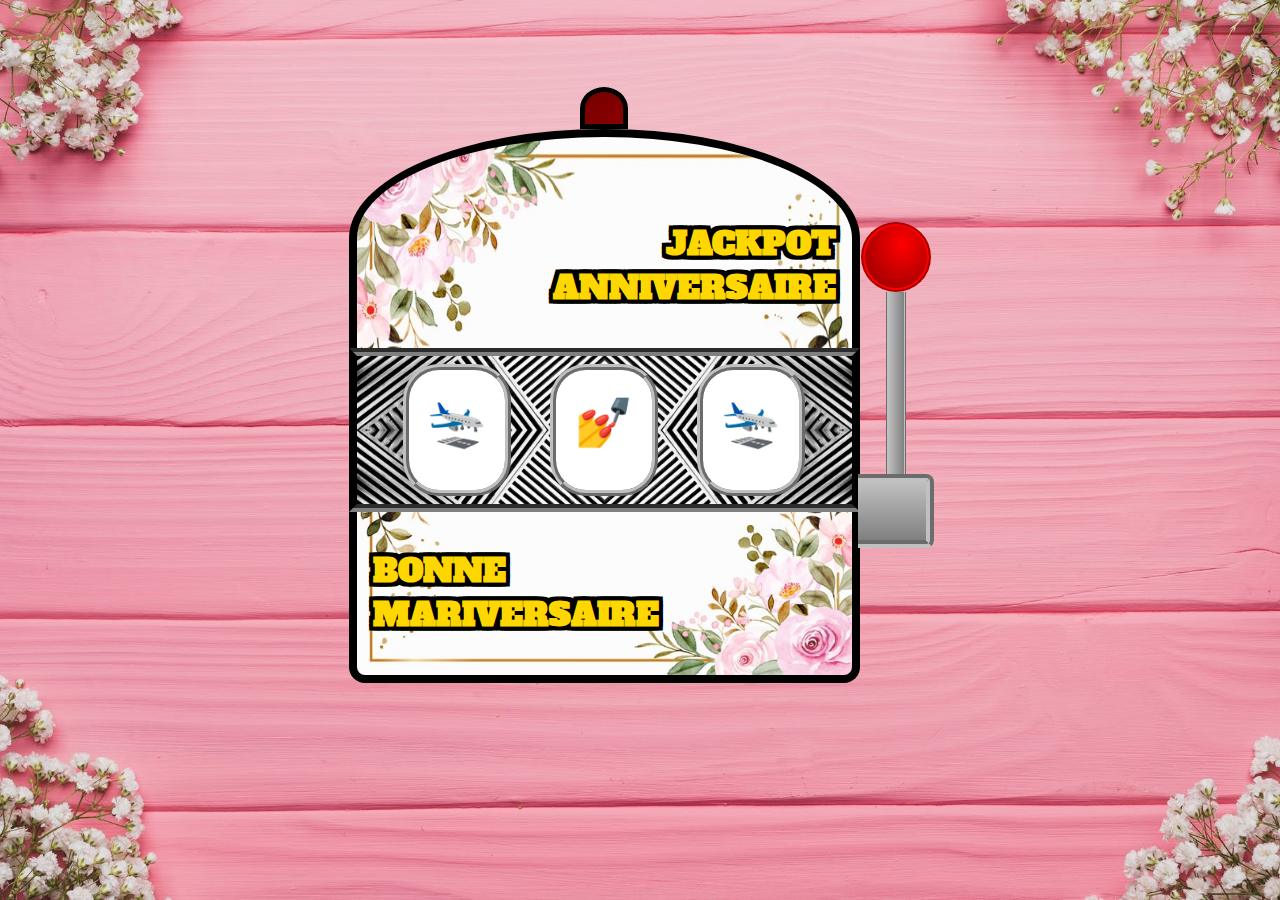
<file: 2022/index.html>
<!DOCTYPE html>
<html lang="en">

<head>
	<meta charset="UTF-8">
	<meta http-equiv="X-UA-Compatible" content="IE=edge">
	<meta name="viewport" content="width=device-width, initial-scale=1.0">
	<meta name="description" content="Website celebrating Marianne's birthday.">
	<title>mariversaire</title>
	<link href="/rsrc/images/birthday-cake.png" rel="icon" type="image/png">
	<link href="/rsrc/styles/fonts.css" rel="stylesheet">
	<link href="./rsrc/styles/default.css" rel="stylesheet">
	<script src="./src/lib.js"></script>
</head>

<body>
	<h1 id="motivation" class="page-title fade-in-out">WIN UP TO 3 MAGNIFICENT PRIZES</h1>
	<div id="slot-machine">
		<div id="slot-machine-left">
			<div id="slot-machine-light" onclick="resetSpins()" title="Reset spin count"></div>
			<div id="slot-machine-top">
				<h1 class="slot-machine-title">JACKPOT ANNIVERSAIRE</h1>
			</div>
			<div id="slot-machine-body">
				<div class="slot">
					<div class="slot-mask">
						<div id="slot-1" class="slot-text"></div>
					</div>
				</div>
				<div class="slot">
					<div class="slot-mask">
						<div id="slot-2" class="slot-text"></div>
					</div>
				</div>
				<div class="slot">
					<div class="slot-mask">
						<div id="slot-3" class="slot-text"></div>
					</div>
				</div>
			</div>
			<div id="slot-machine-bottom">
				<h1 class="slot-machine-title">BONNE MARIVERSAIRE</h1>
			</div>
		</div>
		<div id="slot-machine-right">
			<div class="slot-machine-buffer"></div>
			<div id="slot-machine-lever">
				<div id="slot-machine-lever-handle">
					<div id="slot-machine-lever-handle-ball" class="slot-machine-lever-handle-ball-idle" onclick="spin()" title="Spin"></div>
					<div id="slot-machine-lever-handle-stick"></div>
				</div>
				<div id="slot-machine-lever-notch"></div>
			</div>
			<div class="slot-machine-buffer"></div>
		</div>
	</div>
	<div id="prizes"></div>
	<script id="main">
		const motivation = document.getElementById("motivation");
		const machine = document.getElementById("slot-machine");
		const light = document.getElementById("slot-machine-light");
		const slot1 = document.getElementById("slot-1");
		const slot2 = document.getElementById("slot-2");
		const slot3 = document.getElementById("slot-3");
		const handle = document.getElementById("slot-machine-lever-handle");
		const ball = document.getElementById("slot-machine-lever-handle-ball");
		const prizes = document.getElementById("prizes");
		slot1.innerText = SLOT_VALUES.random();
		slot1.style["animation-duration"] = "0.22s"
		slot2.innerText = SLOT_VALUES.random();
		slot2.style["animation-duration"] = "0.2s"
		slot3.innerText = SLOT_VALUES.random();
		slot3.style["animation-duration"] = "0.18s";
		if ((Number.parseInt(localStorage.getItem(LSKEY_SPINS)) - 2) >= PRIZES.at(-1) && !SLOT_VALUES.includes("💆")) {
			SLOT_VALUES.push("💆");
		}
		for (const prize of PRIZES) {
			if ((Number.parseInt(localStorage.getItem(LSKEY_SPINS)) - 2) >= prize) {
				redeemPrize(SLOT_VALUES[Math.sqrt(prize) - 1]);
			}
			else {
				break;
			}
		}
	</script>
</body>

</html>
</file>
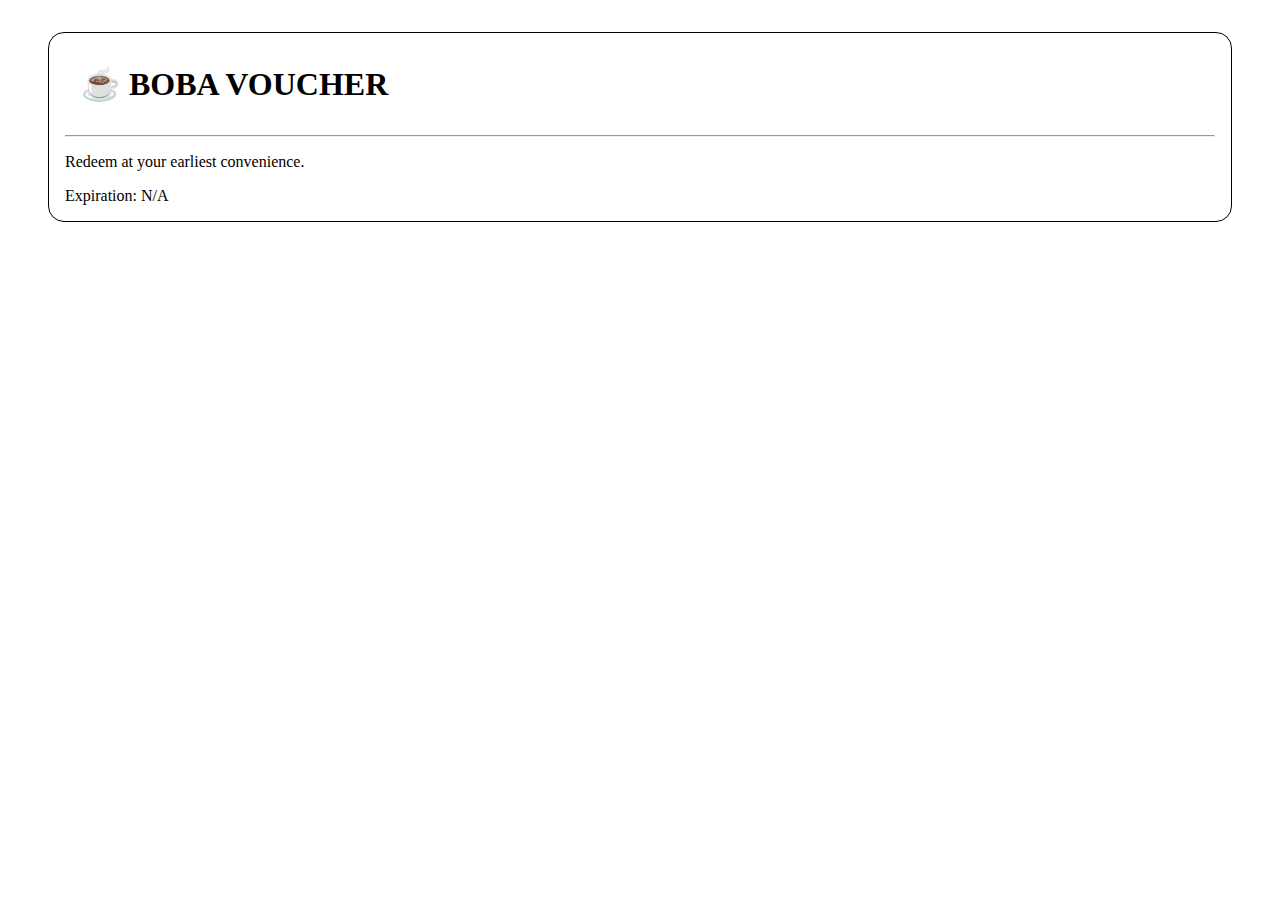
<file: ☕.html>
<!DOCTYPE html>
<html lang="en">

<head>
	<meta charset="UTF-8">
	<meta http-equiv="X-UA-Compatible" content="IE=edge">
	<meta name="viewport" content="width=device-width, initial-scale=1.0">
	<meta name="description" content="Website celebrating Marianne's birthday.">
	<title>☕ - mariversaire</title>
	<link href="/rsrc/images/birthday-cake.png" rel="icon" type="image/png">
	<style>
		* {
			margin: 1em;
		}
	</style>
</head>

<body>
	<div style="border: 1px solid black; border-radius: 1em;">
		<h1>☕ BOBA VOUCHER</h1>
		<hr>
		<p>Redeem at your earliest convenience.</p>
		<p>Expiration: N/A</p>
	</div>
</body>

</html>
</file>
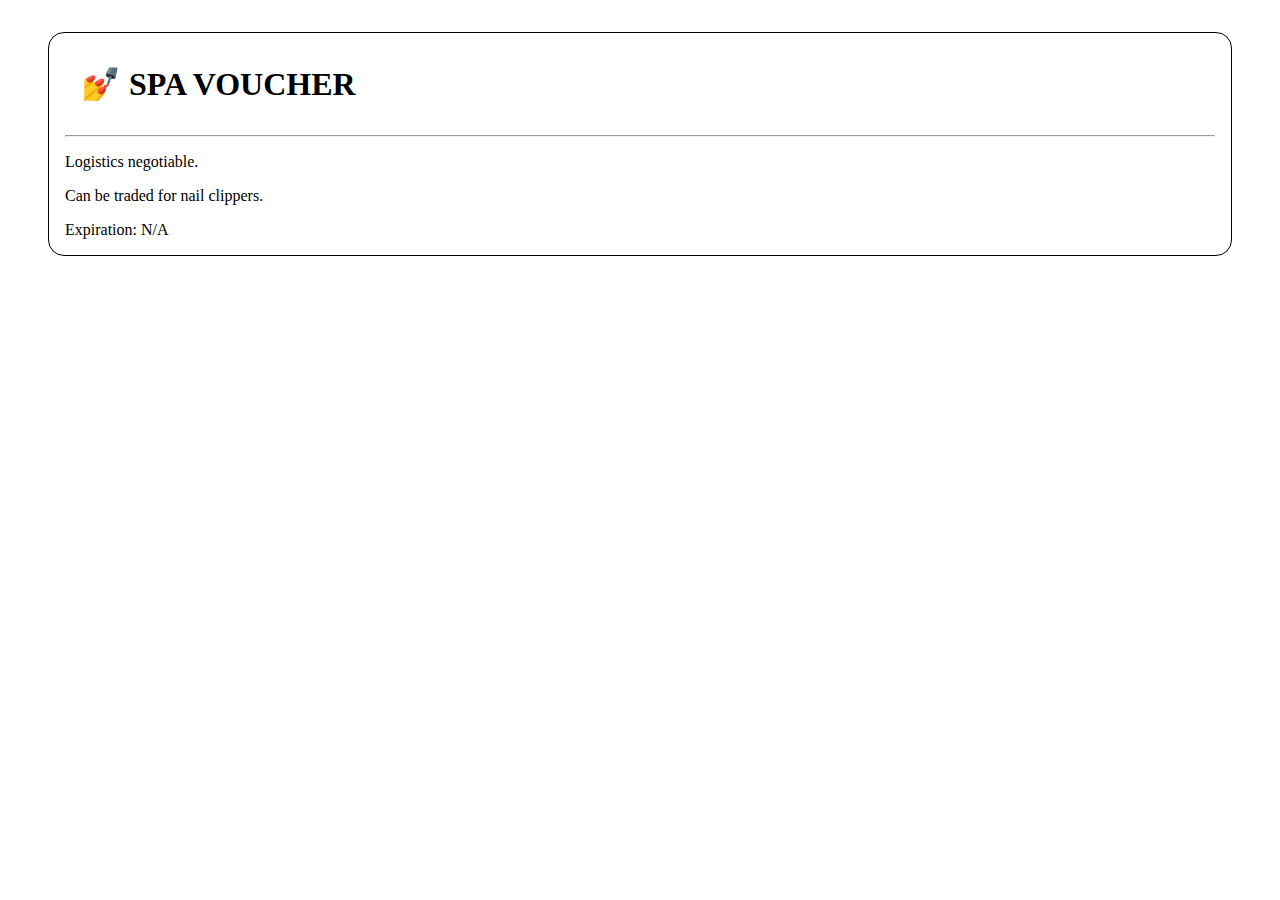
<file: 💅.html>
<!DOCTYPE html>
<html lang="en">

<head>
	<meta charset="UTF-8">
	<meta http-equiv="X-UA-Compatible" content="IE=edge">
	<meta name="viewport" content="width=device-width, initial-scale=1.0">
	<meta name="description" content="Website celebrating Marianne's birthday.">
	<title>💅 - mariversaire</title>
	<link href="/rsrc/images/birthday-cake.png" rel="icon" type="image/png">
	<style>
		* {
			margin: 1em;
		}
	</style>
</head>

<body>
	<div style="border: 1px solid black; border-radius: 1em;">
		<h1>💅 SPA VOUCHER</h1>
		<hr>
		<p>Logistics negotiable.</p>
		<p>Can be traded for nail clippers.</p>
		<p>Expiration: N/A</p>
	</div>
</body>

</html>
</file>
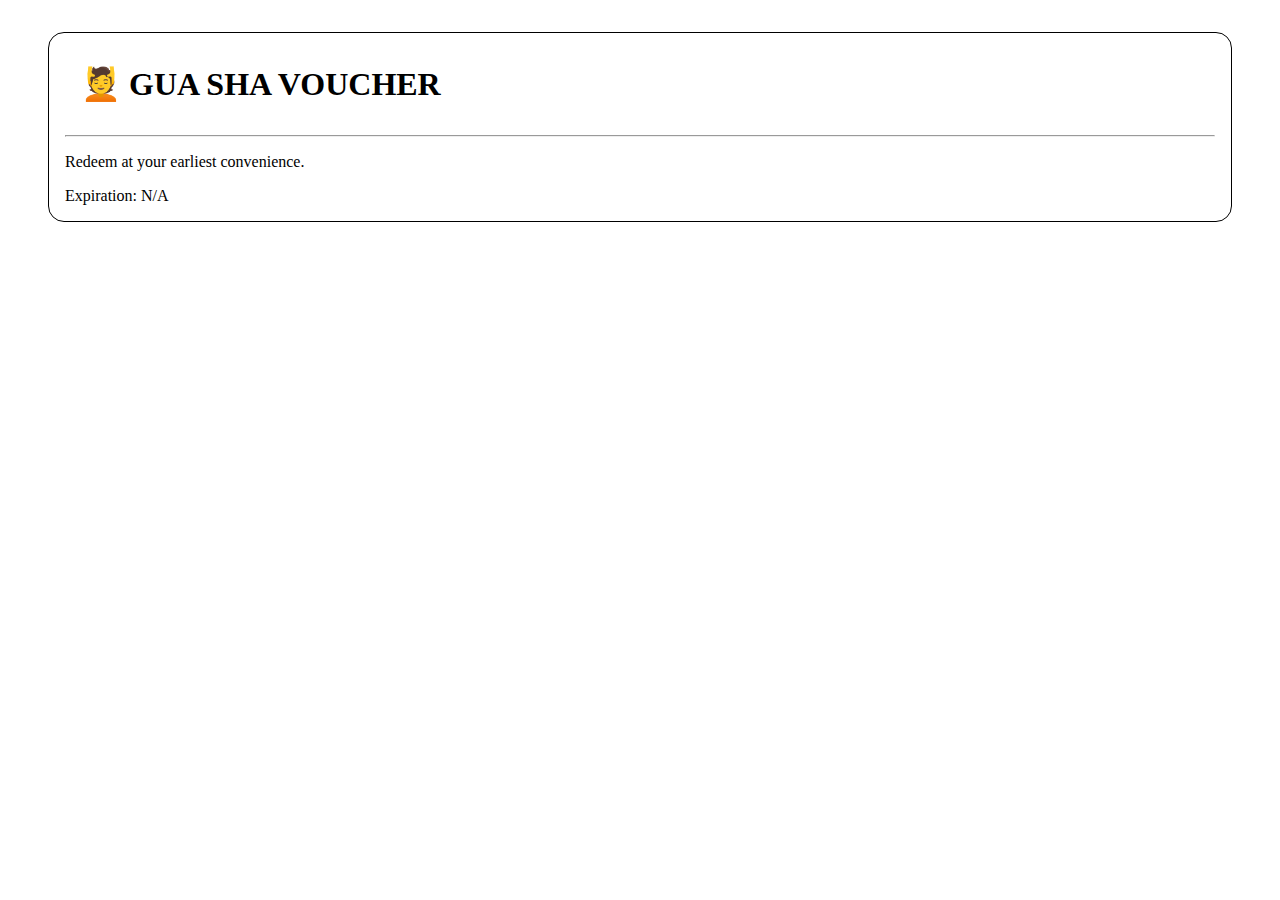
<file: 💆.html>
<!DOCTYPE html>
<html lang="en">

<head>
	<meta charset="UTF-8">
	<meta http-equiv="X-UA-Compatible" content="IE=edge">
	<meta name="viewport" content="width=device-width, initial-scale=1.0">
	<meta name="description" content="Website celebrating Marianne's birthday.">
	<title>💆 - mariversaire</title>
	<link href="/rsrc/images/birthday-cake.png" rel="icon" type="image/png">
	<style>
		* {
			margin: 1em;
		}
	</style>
</head>

<body>
	<div style="border: 1px solid black; border-radius: 1em;">
		<h1>💆 GUA SHA VOUCHER</h1>
		<hr>
		<p>Redeem at your earliest convenience.</p>
		<p>Expiration: N/A</p>
	</div>
</body>

</html>
</file>
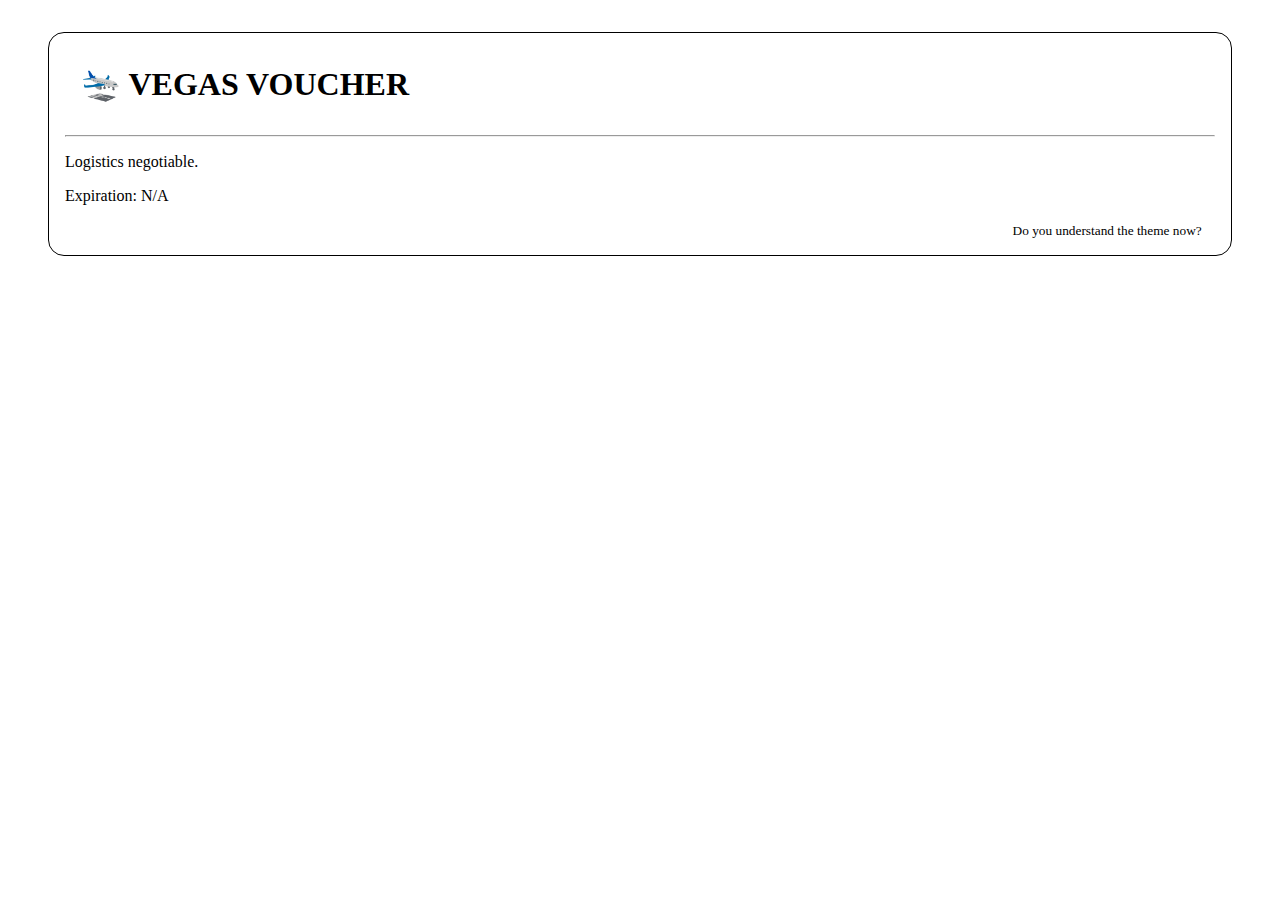
<file: 🛬.html>
<!DOCTYPE html>
<html lang="en">

<head>
	<meta charset="UTF-8">
	<meta http-equiv="X-UA-Compatible" content="IE=edge">
	<meta name="viewport" content="width=device-width, initial-scale=1.0">
	<meta name="description" content="Website celebrating Marianne's birthday.">
	<title>🛬 - mariversaire</title>
	<link href="/rsrc/images/birthday-cake.png" rel="icon" type="image/png">
	<style>
		* {
			margin: 1em;
		}
	</style>
</head>

<body>
	<div style="border: 1px solid black; border-radius: 1em;">
		<h1>🛬 VEGAS VOUCHER</h1>
		<hr>
		<p>Logistics negotiable.</p>
		<p>Expiration: N/A</p>
		<p style="text-align: right;"><small>Do you understand the theme now?</small></p>
	</div>
</body>

</html>
</file>
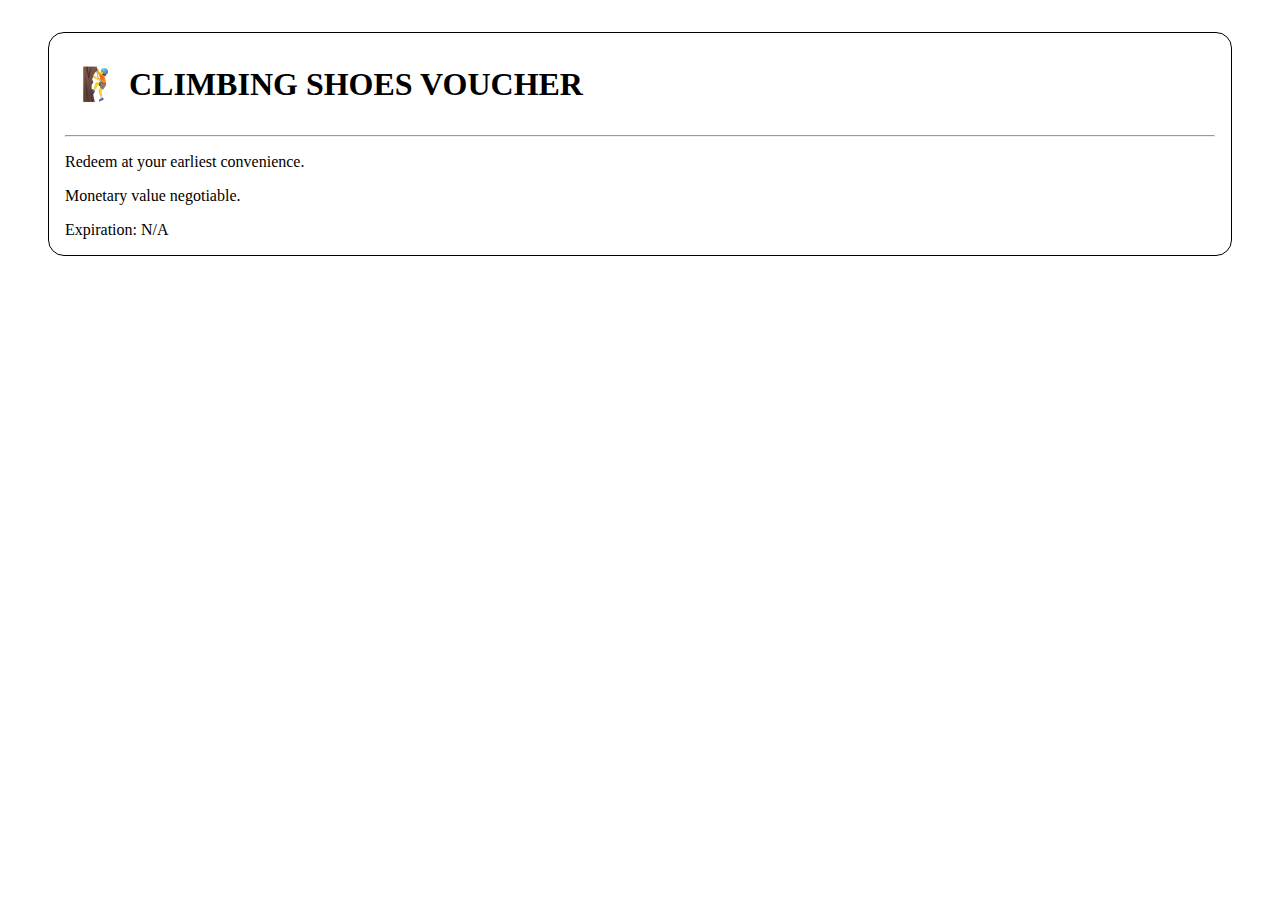
<file: 2024/🧗.html>
<!DOCTYPE html>
<html lang="en">

<head>
  <meta charset="UTF-8">
  <meta http-equiv="X-UA-Compatible" content="IE=edge">
  <meta name="viewport" content="width=device-width, initial-scale=1.0">
  <meta name="description" content="Website celebrating Marianne's birthday.">
  <title>🧗 - mariversaire</title>
  <link href="/rsrc/images/birthday-cake.png" rel="icon" type="image/png">
  <style>
    * {
      margin: 1em;
    }
  </style>
</head>

<body>
  <div style="border: 1px solid black; border-radius: 1em;">
    <h1>🧗 CLIMBING SHOES VOUCHER</h1>
    <hr>
    <p>Redeem at your earliest convenience.</p>
    <p>Monetary value negotiable.</p>
    <p>Expiration: N/A</p>
  </div>
</body>

</html>
</file>
<file: rsrc/styles/fonts.css>
/* vietnamese */
@font-face {
	font-family: 'Alfa Slab One';
	font-style: normal;
	font-weight: 400;
	src: url(/rsrc/fonts/6NUQ8FmMKwSEKjnm5-4v-4Jh2d1he-Wv.woff2) format('woff2');
	unicode-range: U+0102-0103, U+0110-0111, U+0128-0129, U+0168-0169, U+01A0-01A1, U+01AF-01B0, U+1EA0-1EF9, U+20AB;
}
/* latin-ext */
@font-face {
	font-family: 'Alfa Slab One';
	font-style: normal;
	font-weight: 400;
	src: url(/rsrc/fonts/6NUQ8FmMKwSEKjnm5-4v-4Jh2dxhe-Wv.woff2) format('woff2');
	unicode-range: U+0100-024F, U+0259, U+1E00-1EFF, U+2020, U+20A0-20AB, U+20AD-20CF, U+2113, U+2C60-2C7F, U+A720-A7FF;
}
/* latin */
@font-face {
	font-family: 'Alfa Slab One';
	font-style: normal;
	font-weight: 400;
	src: url(/rsrc/fonts/6NUQ8FmMKwSEKjnm5-4v-4Jh2dJhew.woff2) format('woff2');
	unicode-range: U+0000-00FF, U+0131, U+0152-0153, U+02BB-02BC, U+02C6, U+02DA, U+02DC, U+2000-206F, U+2074, U+20AC, U+2122, U+2191, U+2193, U+2212, U+2215, U+FEFF, U+FFFD;
}
</file>
<file: 2022/rsrc/styles/default.css>
* {
	user-select: none;
}

:root {
	/* background-color: blanchedalmond; */
	background-image: url('../images/painted-shed.jpeg');
	background-position: center bottom;
	background-size: cover;
	display: flex;
	align-content: space-around;
	justify-content: center;
	height: 100%;
}

:not(:root, body) {
	padding: 1em;
}

body {
	display: flex;
	flex-direction: column;
	align-items: center;
	height: 100%;
	margin: 0;
}

.page-title {
	color: lightpink;
	font: bold 2em 'Alfa Slab One';
	opacity: 0;
	padding: 0;
	text-shadow:
		-0.125em 0 0 black,
		0.125em 0 0 black,
		0 -0.125em 0 black,
		0 0.125em 0 black,
		-0.125em -0.125em 0 black,
		0.125em -0.125em 0 black,
		-0.125em 0.125em 0 black,
		0.125em 0.125em 0 black;
}

.fade-in-out {
	animation-name: fade-in-out;
	animation-duration: 5s;
}

@keyframes fade-in-out {
	0% {
		opacity: 0;
	}
	20% {
		opacity: 1;
	}
	80% {
		opacity: 1;
	}
	100% {
		opacity: 0;
	}
}

#slot-machine {
	display: flex;
	flex-direction: row;
	justify-content: space-evenly;
	padding: 0;
}

.slot-machine-spinning {
	animation-name: slot-machine-spinning;
	animation-duration: 0.125s;
	animation-iteration-count: infinite;
}

@keyframes slot-machine-spinning {
	0% {
		transform: rotate(0) translateY(-0.25em);
	}
	25% {
		transform: rotate(1deg) translateY(0);
	}
	50% {
		transform: rotate(0) translateY(-0.25em);
	}
	75% {
		transform: rotate(-1deg) translateY(0);
	}
	100% {
		transform: rotate(0) translateY(-0.25em);
	}
}

#slot-machine-left {
	display: flex;
	flex-direction: column;
	flex-grow: 2;
	justify-content: space-evenly;
	padding: 0;
}

#slot-machine-light {
	background-image: linear-gradient(to bottom right, rgb(117, 0, 0), darkred);
	border: 0.35em solid black;
	border-top-left-radius: 100%;
	border-top-right-radius: 100%;
	bottom: 0;
	cursor: pointer;
	margin: auto;
	transform-origin: bottom;
	transition: 0.1s;
	width: 1%;
}

#slot-machine-light:hover {
	background-image: linear-gradient(to bottom right, red, lightpink);
}

#slot-machine-light:active {
	background-image: linear-gradient(to top left, red, lightpink);
	transform: scaleY(0.9);
}

.slot-machine-light-alarm {
	animation-name: slot-machine-light-alarm;
	animation-duration: 0.3s;
	animation-iteration-count: infinite;
}

@keyframes slot-machine-light-alarm {
	0% {
		background-image: radial-gradient(farthest-side at 100% 50%, red, darkred);
		box-shadow: 1em 0 1em 1em red;
	}
	25% {
		background-image: radial-gradient(farthest-corner at 50% 75%, red, darkred);
		box-shadow: 0 0 2.5em 2.5em red;
	}
	50% {
		background-image: radial-gradient(farthest-side at 0% 50%, red, darkred);
		box-shadow: -1em 0 1em 1em red;
	}
	75% {
		background-image: radial-gradient(closest-side at 50% 0%, red, darkred);
		box-shadow: 0 0 1em 1em red;
	}
	100% {
		background-image: radial-gradient(farthest-corner at 100% 50%, red, darkred);
		box-shadow: 1em 0 1em 1em red;
	}
}

#slot-machine-top {
	background-image: url('../images/flowery-card.jpg');
	background-size: 100% 200%;
	border-left: 0.5em solid black;
	border-right: 0.5em solid black;
	border-top: 0.5em solid black;
	border-top-left-radius: 50%;
	border-top-right-radius: 50%;
	display: flex;
	justify-content: right;
	padding-top: 4em;
	text-align: right;
}

.slot-machine-title {
	color: gold;
	font: bold 2em 'Alfa Slab One';
	padding: 0;
	text-shadow:
		-0.125em 0 0 black,
		0.125em 0 0 black,
		0 -0.125em 0 black,
		0 0.125em 0 black,
		-0.125em -0.125em 0 black,
		0.125em -0.125em 0 black,
		-0.125em 0.125em 0 black,
		0.125em 0.125em 0 black;
	width: 90%;
	word-wrap: break-word;
}

#slot-machine-body {
	background-image: url('../images/metal-abstract.jpg');
	background-position: center;
	background-size: cover;
	border-left: 0.5em solid black;
	border-right: 0.5em solid black;
	border-bottom: 0.5em groove gray;
	border-top: 0.5em groove gray;
	display: flex;
	flex-direction: row;
	justify-content: space-evenly;
	padding: 0.5em;
}

.slot {
	background-color: white;
	border: 0.375em ridge silver;
	border-radius: 2.25em;
	padding: 0;
}

.slot-mask {
	/* This seems so weird... Doesn't matter what my colour values are as long as they are opaque. */
	-webkit-mask-image: radial-gradient(black, black);
	mask-image: radial-gradient(black, black);
	-webkit-mask-repeat: no-repeat;
	mask-repeat: no-repeat;
	padding: 0;
}

.slot-text {
	animation-iteration-count: infinite;
	animation-timing-function: linear;
	font: 3em 'Courier New', monospace;
	min-height: 1.5em;
	min-width: 1.5em;
	padding-left: 0.25em;
	padding-right: 0.25em;
	padding-bottom: 0.5em;
	padding-top: 0.5em;
	text-align: center;
}

.spinning {
	animation-name: slot-text-spinning;
}

@keyframes slot-text-spinning {
	from {
		transform: translateY(-80%);
	}
	to {
		transform: translateY(80%);
	}
}

#slot-machine-bottom {
	background-image: url('../images/flowery-card.jpg');
	background-position-y: -100%;
	background-size: 100% 200%;
	border-bottom: 0.5em solid black;
	border-left: 0.5em solid black;
	border-right: 0.5em solid black;
	border-bottom-left-radius: 1em;
	border-bottom-right-radius: 1em;
}

#slot-machine-right {
	display: flex;
	flex-direction: column;
	flex-grow: 1;
	align-items: center;
	padding: 0;
}

.slot-machine-buffer {
	flex-grow: 1;
}

#slot-machine-lever {
	display: flex;
	flex-direction: column;
	flex-grow: 2;
	align-items: center;
	margin-left: 1em;
	margin-right: 1em;
	padding: 0;
	perspective: 32em;
	width: 100%;
}

#slot-machine-lever-handle {
	display: flex;
	flex-direction: column;
	flex-grow: 7;
	align-items: center;
	margin: 0;
	padding: 0;
	transform-origin: bottom;
	transform-style: preserve-3d;
}

.slot-machine-lever-handle-pull {
	animation-name: slot-machine-lever-handle-pull;
	animation-duration: 1.5s;
}

@keyframes slot-machine-lever-handle-pull {
	0% {
		transform: rotateX(0);
	}
	50% {
		transform: rotateX(-50deg);
	}
	100% {
		transform: rotateX(0);
	}
}

#slot-machine-lever-handle-ball {
	background-image: radial-gradient(farthest-corner at 60% 30%, red, darkred);
	border-top: 0.25em groove red;
	border-left: 0.25em groove red;
	border-right: 0.25em ridge red;
	border-bottom: 0.25em ridge red;
	border-radius: 100%;
	flex-grow: 1;
	width: 75%;
	z-index: 1;
}

.slot-machine-lever-handle-ball-idle {
	animation-name: handle-idle;
	animation-direction: alternate;
	animation-duration: 0.5s;
	animation-iteration-count: infinite;
	cursor: pointer;
}

.slot-machine-lever-handle-ball-idle:hover {
	animation-name: handle-hover;
}

@keyframes handle-idle {
	from {
		transform: scale(1);
	}
	to {
		transform: scale(1.1);
	}
}

@keyframes handle-hover {
	from {
		box-shadow: 0 0 0 0 gold;
	}
	to {
		box-shadow: 0 0 1em 1em gold;
	}
}

#slot-machine-lever-handle-stick {
	background-image: linear-gradient(to right, silver, gray);
	border-left: 0.25em groove silver;
	border-right: 0.25em ridge silver;
	flex-grow: 5;
	transform: scaleX(0.5);
}

#slot-machine-lever-notch {
	background-image: linear-gradient(silver, gray);
	border-right: 0.5em ridge silver;
	border-bottom: 0.5em groove silver;
	border-top: 0.5em groove silver;
	border-top-right-radius: 0.5em;
	border-bottom-right-radius: 0.5em;
	flex-grow: 1;
	width: 50%;
}

.prize {
	animation-name: prize-idle;
	animation-duration: 0.2s;
	animation-iteration-count: infinite;
	cursor: pointer;
	display: inline-block;
	margin: 3em;
	padding: 0;
	text-decoration: none;
	transform: scale(4);
	transition: 0.1s;
}

.prize:hover {
	transform: scale(4.5);
}

.prize:active {
	transform: scale(3.5);
}

@keyframes prize-idle {
	0% {
		text-shadow: 0.2em 0 0.2em gold;
	}
	12.5% {
		text-shadow: 0.1em 0.1em 0.2em gold;
	}
	25% {
		text-shadow: 0 0.2em 0.2em gold;
	}
	37.5% {
		text-shadow: -0.1em 0.1em 0.2em gold;
	}
	50% {
		text-shadow: -0.2em 0 0.2em gold;
	}
	62.5% {
		text-shadow: -0.1em -0.1em 0.2em gold;
	}
	75% {
		text-shadow: 0 -0.2em 0.2em gold;
	}
	87.5% {
		text-shadow: 0.1em -0.1em 0.2em gold;
	}
	100% {
		text-shadow: 0.2em 0 0.2em gold;
	}
}
</file>
